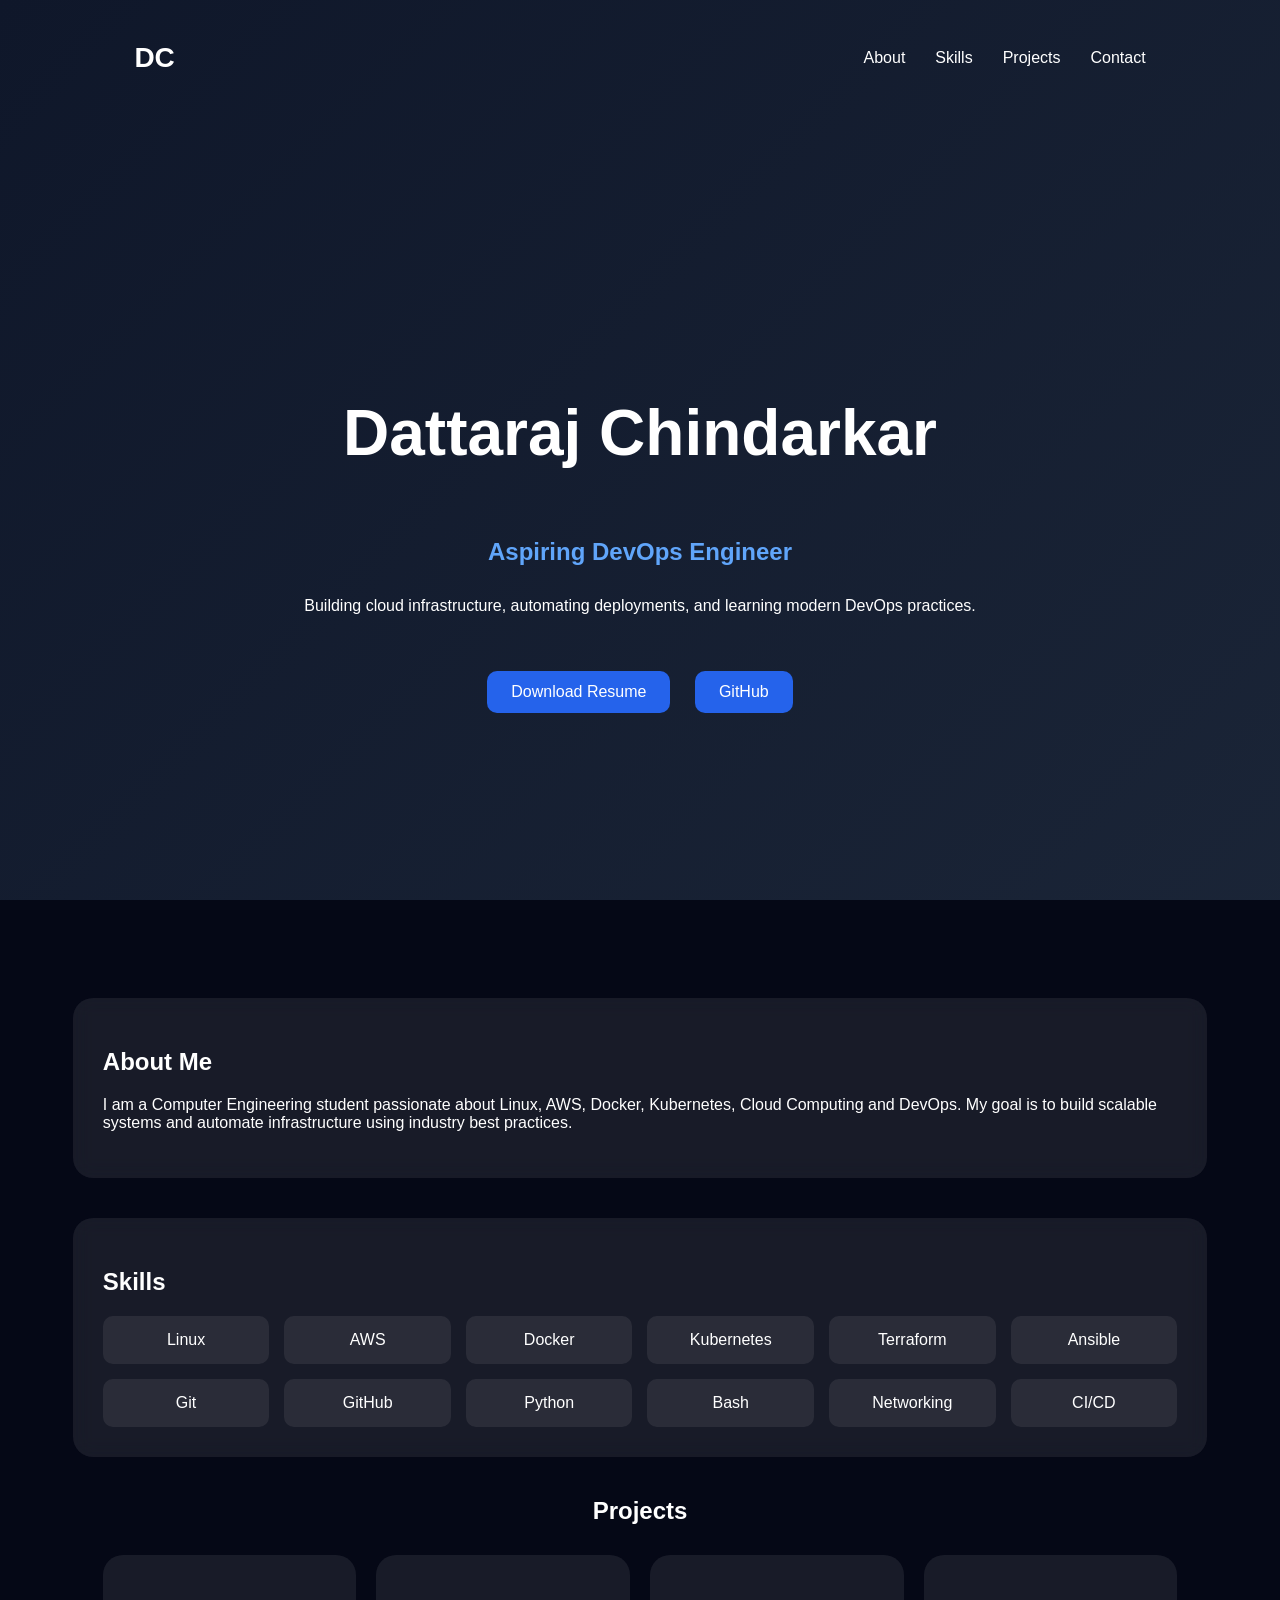
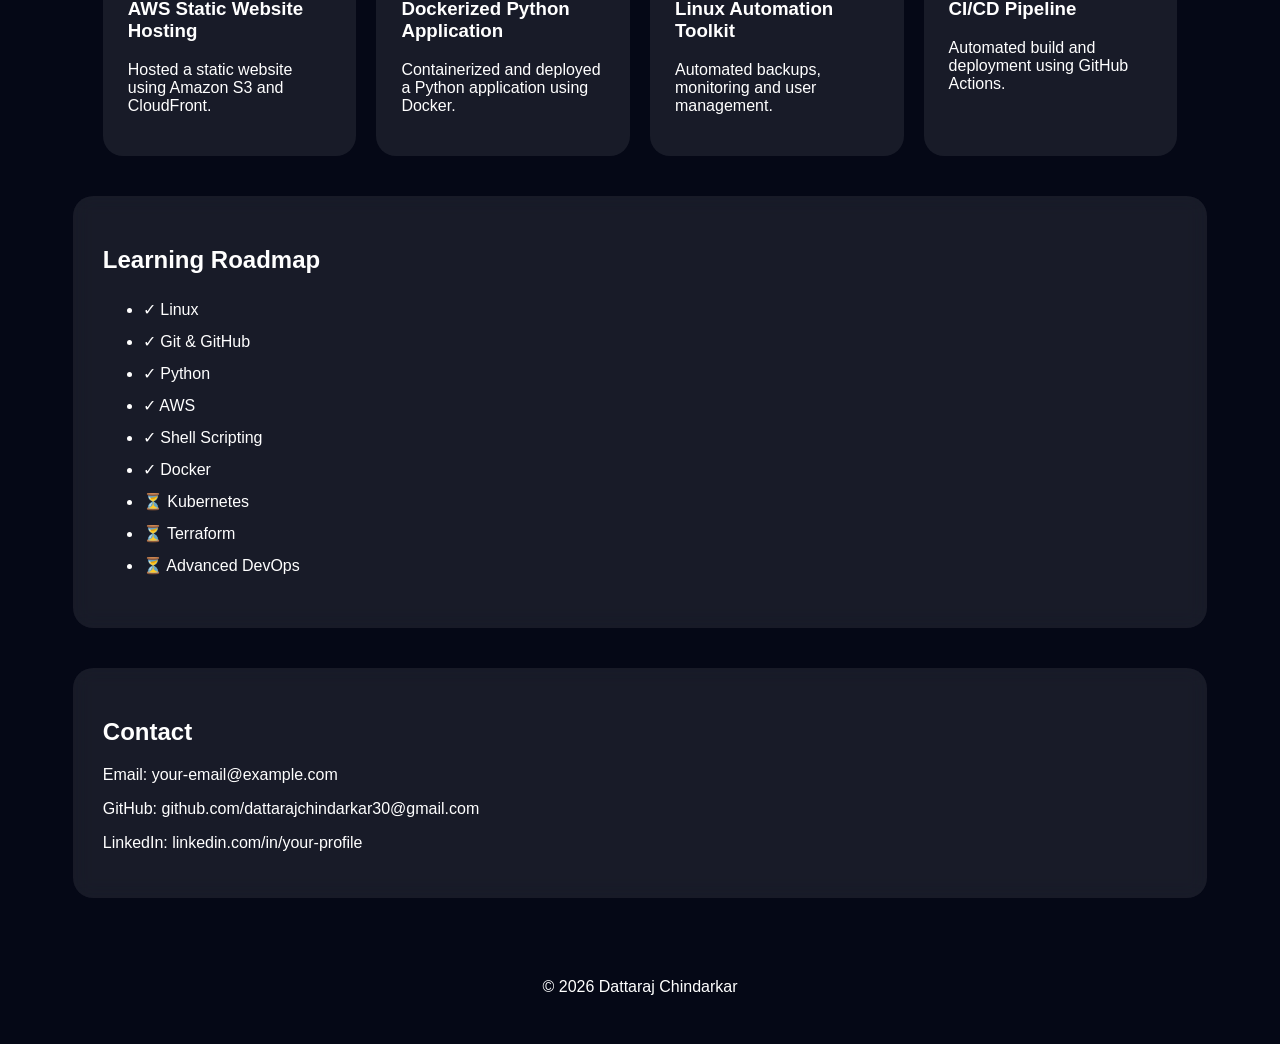
<file: index.html>
<!DOCTYPE html>
<html lang="en">
<head>
    <meta charset="UTF-8">
    <meta name="viewport" content="width=device-width, initial-scale=1.0">
    <title>Dattaraj Chindarkar | DevOps Portfolio</title>
    <link rel="stylesheet" href="style.css">
</head>
<body>

<div class="background"></div>

<nav>
    <div class="logo">DC</div>

    <ul>
        <li><a href="#about">About</a></li>
        <li><a href="#skills">Skills</a></li>
        <li><a href="#projects">Projects</a></li>
        <li><a href="#contact">Contact</a></li>
    </ul>
</nav>

<section class="hero">

    <h1>Dattaraj Chindarkar</h1>

    <h2>Aspiring DevOps Engineer</h2>

    <p>
        Building cloud infrastructure, automating deployments,
        and learning modern DevOps practices.
    </p>

    <div class="buttons">
        <a href="#">Download Resume</a>
        <a href="https://github.com/dattarajchindarkar" target="_blank">GitHub</a>
    </div>

</section>

<section id="about" class="glass">
    <h2>About Me</h2>

    <p>
        I am a Computer Engineering student passionate about Linux,
        AWS, Docker, Kubernetes, Cloud Computing and DevOps.
        My goal is to build scalable systems and automate
        infrastructure using industry best practices.
    </p>
</section>

<section id="skills" class="glass">

    <h2>Skills</h2>

    <div class="skills-grid">

        <div>Linux</div>
        <div>AWS</div>
        <div>Docker</div>
        <div>Kubernetes</div>
        <div>Terraform</div>
        <div>Ansible</div>
        <div>Git</div>
        <div>GitHub</div>
        <div>Python</div>
        <div>Bash</div>
        <div>Networking</div>
        <div>CI/CD</div>

    </div>

</section>

<section id="projects">

    <h2 class="title">Projects</h2>

    <div class="project-container">

        <div class="project-card">
            <h3>AWS Static Website Hosting</h3>
            <p>
                Hosted a static website using Amazon S3 and CloudFront.
            </p>
        </div>

        <div class="project-card">
            <h3>Dockerized Python Application</h3>
            <p>
                Containerized and deployed a Python application using Docker.
            </p>
        </div>

        <div class="project-card">
            <h3>Linux Automation Toolkit</h3>
            <p>
                Automated backups, monitoring and user management.
            </p>
        </div>

        <div class="project-card">
            <h3>CI/CD Pipeline</h3>
            <p>
                Automated build and deployment using GitHub Actions.
            </p>
        </div>

    </div>

</section>

<section class="glass">

    <h2>Learning Roadmap</h2>

    <ul class="roadmap">
        <li>✓ Linux</li>
        <li>✓ Git & GitHub</li>
        <li>✓ Python</li>
        <li>✓ AWS</li>
        <li>✓ Shell Scripting</li>
        <li>✓ Docker</li>
        <li>⏳ Kubernetes</li>
        <li>⏳ Terraform</li>
        <li>⏳ Advanced DevOps</li>
    </ul>

</section>

<section id="contact" class="glass">

    <h2>Contact</h2>

    <p>Email: your-email@example.com</p>
    <p>GitHub: github.com/dattarajchindarkar30@gmail.com</p>
    <p>LinkedIn: linkedin.com/in/your-profile</p>

</section>

<footer>
    © 2026 Dattaraj Chindarkar
</footer>

<script src="script.js"></script>

</body>
</html>
</file>
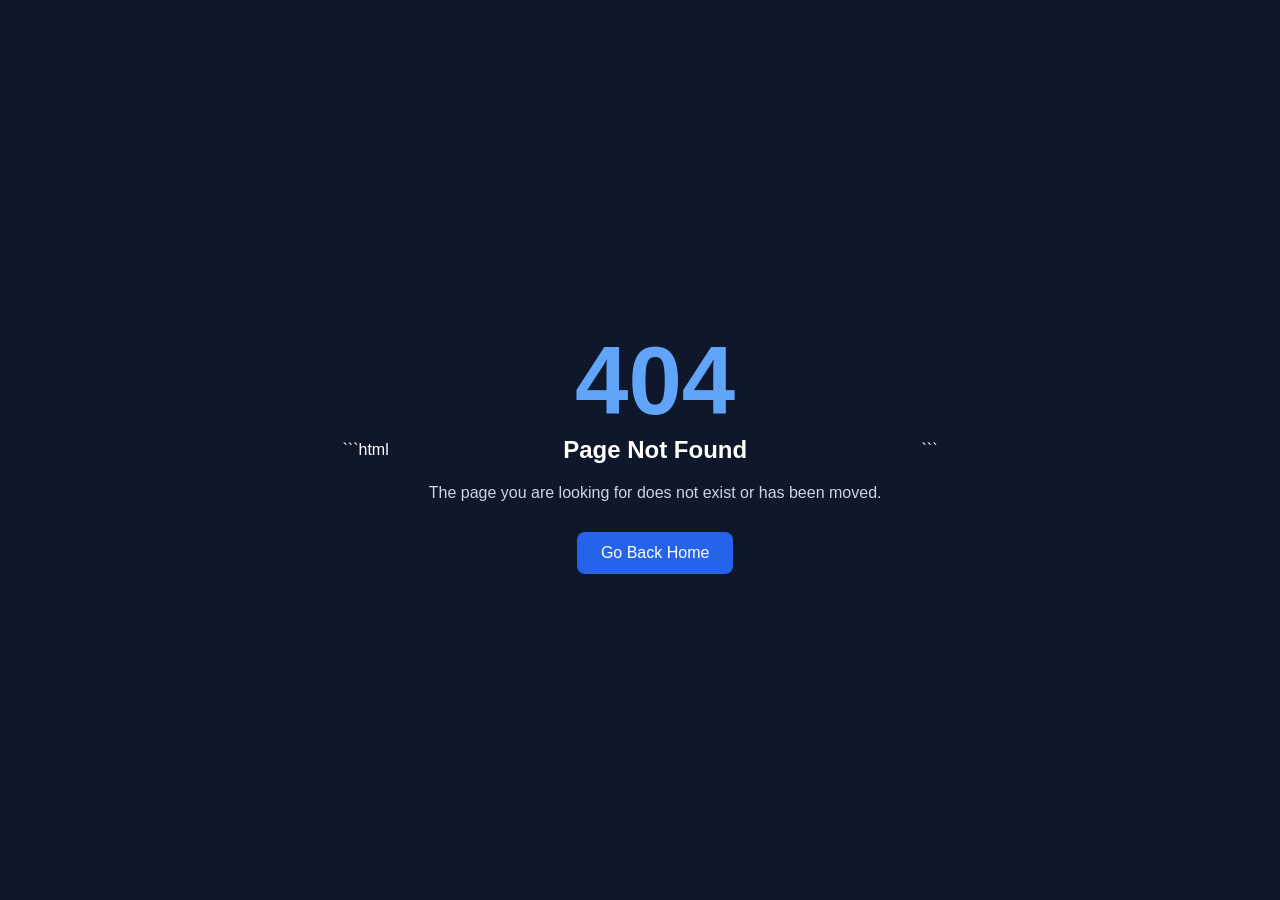
<file: err.html>
```html
<!DOCTYPE html>
<html lang="en">
<head>
    <meta charset="UTF-8">
    <meta name="viewport" content="width=device-width, initial-scale=1.0">
    <title>Page Not Found</title>

    <style>
        *{
            margin:0;
            padding:0;
            box-sizing:border-box;
            font-family:Arial,sans-serif;
        }

        body{
            height:100vh;
            display:flex;
            justify-content:center;
            align-items:center;
            background:#0f172a;
            color:white;
            text-align:center;
        }

        .container{
            max-width:600px;
            padding:40px;
        }

        h1{
            font-size:6rem;
            color:#60a5fa;
        }

        h2{
            margin-bottom:20px;
        }

        p{
            color:#cbd5e1;
            margin-bottom:30px;
        }

        a{
            display:inline-block;
            padding:12px 24px;
            background:#2563eb;
            color:white;
            text-decoration:none;
            border-radius:8px;
        }
    </style>
</head>
<body>

<div class="container">
    <h1>404</h1>
    <h2>Page Not Found</h2>

    <p>
        The page you are looking for does not exist or has been moved.
    </p>

    <a href="index.html">Go Back Home</a>
</div>

</body>
</html>
```
</file>
<file: style.css>
```css
*{
    margin:0;
    padding:0;
    box-sizing:border-box;
}

html{
    scroll-behavior:smooth;
}

body{
    font-family:Segoe UI,sans-serif;
    background:#050816;
    color:white;
}

.background{
    position:fixed;
    inset:0;
    z-index:-1;
    background:linear-gradient(
    -45deg,
    #0f172a,
    #111827,
    #1e293b,
    #0f172a);
    background-size:400% 400%;
    animation:bg 15s ease infinite;
}

@keyframes bg{
    0%{background-position:0% 50%;}
    50%{background-position:100% 50%;}
    100%{background-position:0% 50%;}
}

nav{
    display:flex;
    justify-content:space-between;
    align-items:center;
    padding:25px 10%;
}

.logo{
    font-size:28px;
    font-weight:bold;
}

nav ul{
    display:flex;
    list-style:none;
    gap:30px;
}

nav a{
    color:white;
    text-decoration:none;
}

.hero{
    min-height:90vh;
    display:flex;
    flex-direction:column;
    justify-content:center;
    align-items:center;
    text-align:center;
    padding:20px;
}

.hero h1{
    font-size:4rem;
}

.hero h2{
    color:#60a5fa;
    margin:15px 0;
}

.hero p{
    max-width:700px;
}

.buttons{
    margin-top:30px;
}

.buttons a{
    display:inline-block;
    margin:10px;
    padding:12px 24px;
    text-decoration:none;
    border-radius:10px;
    background:#2563eb;
    color:white;
}

.glass{
    width:85%;
    margin:40px auto;
    padding:30px;
    border-radius:20px;
    background:rgba(255,255,255,0.08);
    backdrop-filter:blur(10px);
}

.skills-grid{
    margin-top:20px;
    display:grid;
    grid-template-columns:repeat(auto-fit,minmax(150px,1fr));
    gap:15px;
}

.skills-grid div{
    padding:15px;
    text-align:center;
    border-radius:10px;
    background:rgba(255,255,255,0.08);
}

.title{
    text-align:center;
    margin-bottom:30px;
}

.project-container{
    width:85%;
    margin:auto;
    display:grid;
    grid-template-columns:repeat(auto-fit,minmax(250px,1fr));
    gap:20px;
}

.project-card{
    background:rgba(255,255,255,0.08);
    padding:25px;
    border-radius:20px;
}

.roadmap{
    margin-top:15px;
    line-height:2;
}

footer{
    text-align:center;
    padding:40px;
}
```
</file>
